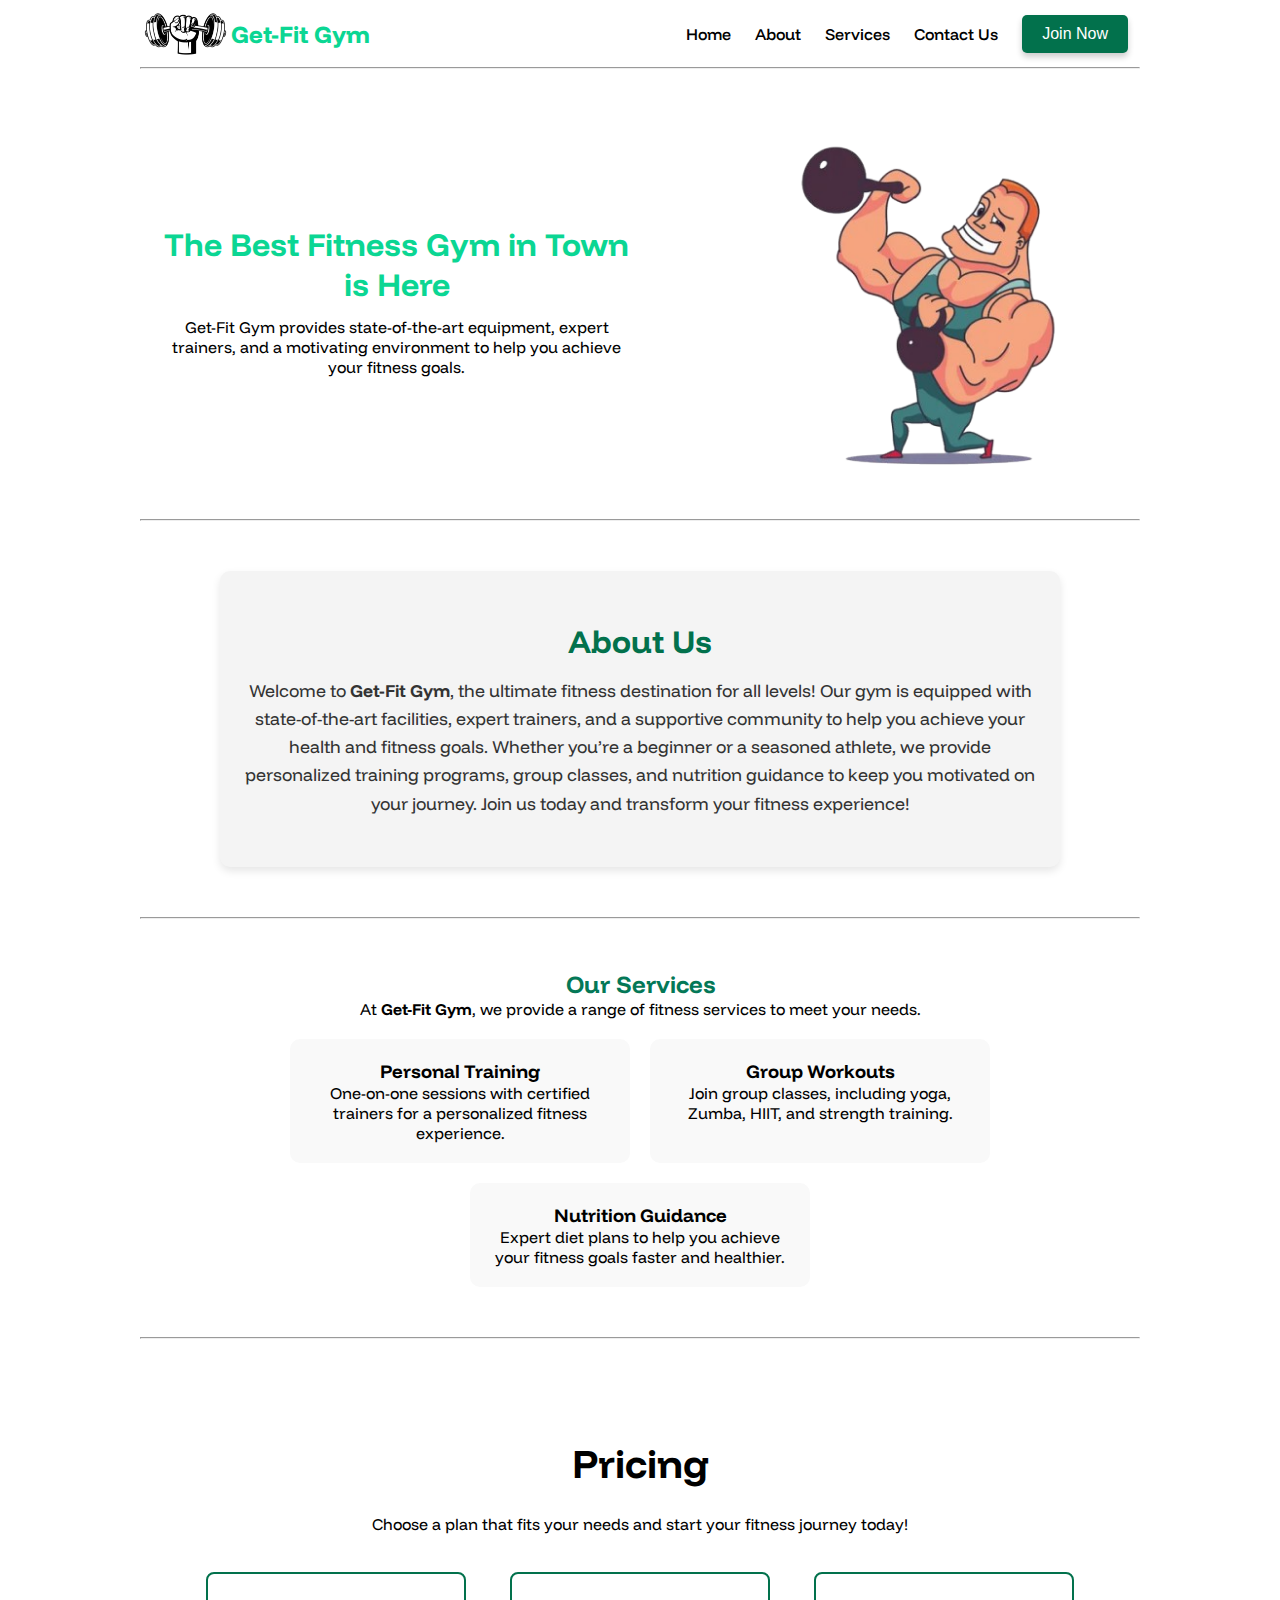
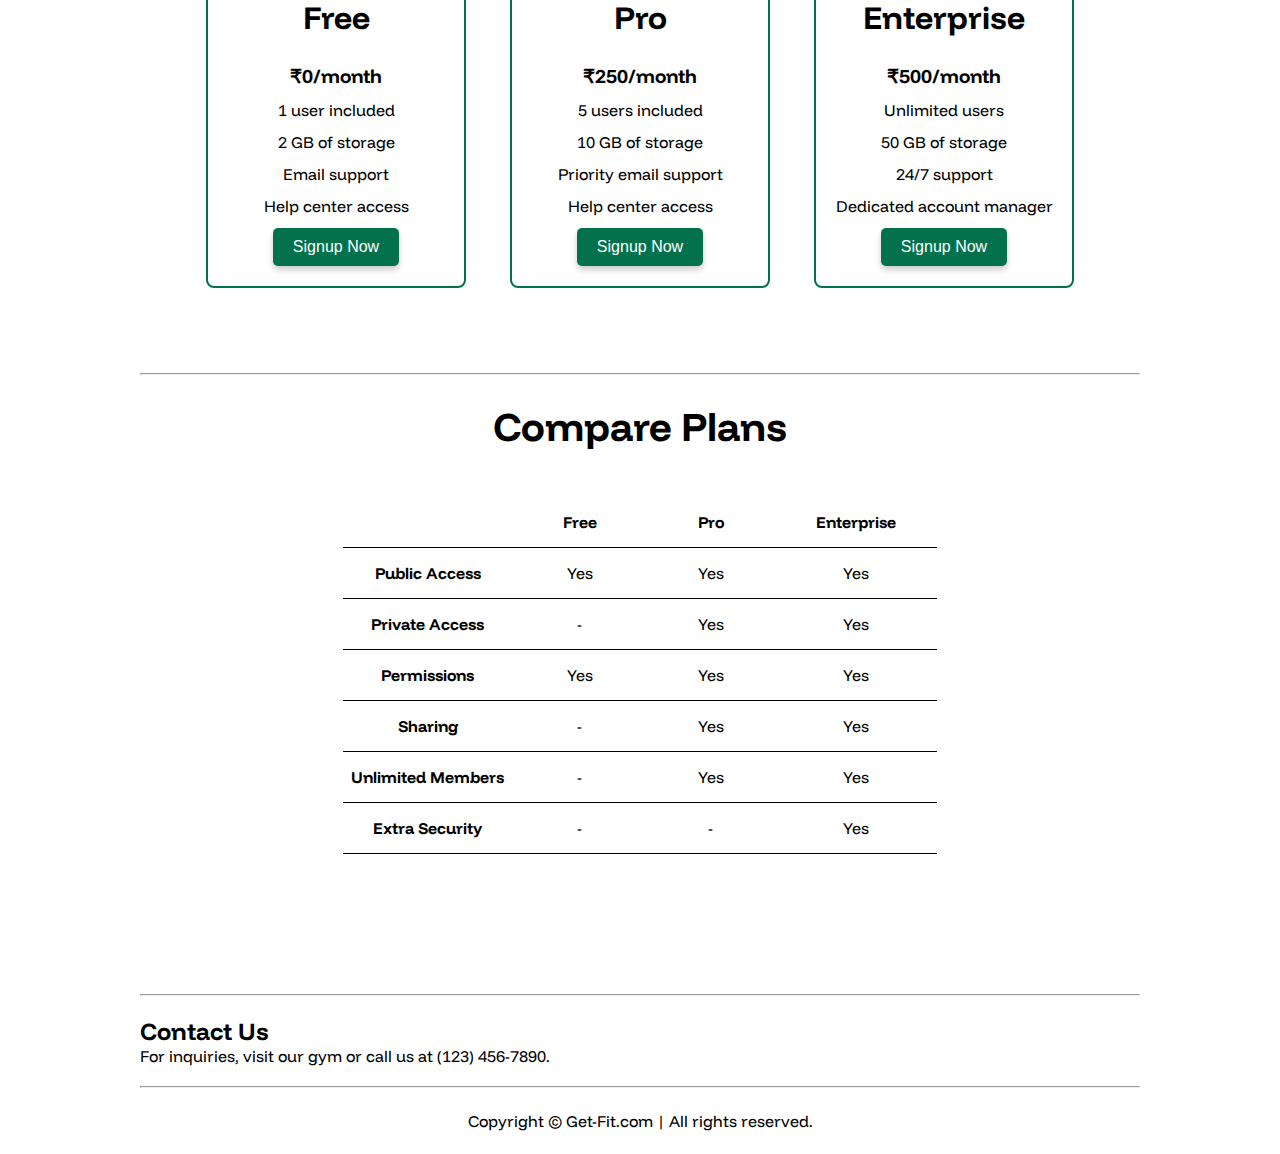
<file: index.html>
<!DOCTYPE html>
<html lang="en">
  <head>
    <meta charset="UTF-8" />
    <meta name="viewport" content="width=device-width, initial-scale=1.0" />
    <title>GetFit Gym - The Best Fitness Gym in Town</title>
    <link rel="stylesheet" href="style.css" />
    <link rel="stylesheet" href="utils.css" />
  </head>
  <body>
    <div class="container mx-auto">
      <header>
        <nav class="flex justify-between">
          <div class="font-bold flex items-center text-blue">
            <img class="dumbbellimg" src="dumbbell.png" alt="Dumbbell Logo" /> Get-Fit Gym
          </div>
          <ul class="navbar">
            <li><a href="#">Home</a></li>
            <li><a href="#about">About</a></li>
            <li><a href="#services">Services</a></li>
            <li><a href="#contact">Contact Us</a></li>
            <li><button class="btn">Join Now</button></li>
        </ul>        
        </nav>
        <hr />
      </header>
      <main class="min-h-screen">
        <section class="section1">
          <div class="flex items-center">
            <div class="topleft flex justify-center flex-col px-2">
              <h1 class="my-1 text-center" style="color: rgb(11, 214, 147);">
                The Best Fitness Gym in Town is Here
              </h1>
              <p class="text-center">
                Get-Fit Gym provides state-of-the-art equipment, expert trainers, and a motivating environment to help you achieve your fitness goals.
              </p>
            </div>
            <div class="topright justify-between flex items-center">
              <img class="gymimg" src="gym.png" alt="Gym Equipment" />
            </div>
          </div>
        </section>
        <hr />
        <section id="about" class="about-section">
          <h2>About Us</h2>
          <p>
              Welcome to <strong>Get-Fit Gym</strong>, the ultimate fitness destination for all levels! 
              Our gym is equipped with state-of-the-art facilities, expert trainers, and a supportive 
              community to help you achieve your health and fitness goals. Whether you’re a beginner or a 
              seasoned athlete, we provide personalized training programs, group classes, and nutrition 
              guidance to keep you motivated on your journey. Join us today and transform your fitness 
              experience!
          </p>
      </section>
      <hr />
      <section id="services" style="text-align: center; padding: 50px 20px;">
        <h2 style="color: #047857;">Our Services</h2>
        <p>At <strong>Get-Fit Gym</strong>, we provide a range of fitness services to meet your needs.</p>
    
        <div style="display: flex; justify-content: center; gap: 20px; flex-wrap: wrap; margin-top: 20px;">
            <div style="max-width: 300px; padding: 20px; border-radius: 10px; background-color: #f9f9f9;">
                <h3>Personal Training</h3>
                <p>One-on-one sessions with certified trainers for a personalized fitness experience.</p>
            </div>
            <div style="max-width: 300px; padding: 20px; border-radius: 10px; background-color: #f9f9f9;">
                <h3>Group Workouts</h3>
                <p>Join group classes, including yoga, Zumba, HIIT, and strength training.</p>
            </div>
            <div style="max-width: 300px; padding: 20px; border-radius: 10px; background-color: #f9f9f9;">
                <h3>Nutrition Guidance</h3>
                <p>Expert diet plans to help you achieve your fitness goals faster and healthier.</p>
            </div>
        </div>
    </section>
    <hr />
        <section class="section2">
          <h2 class="text-center my-2">Pricing</h2>
          <p class="my-2 text-center">
            Choose a plan that fits your needs and start your fitness journey today!
          </p>
          <div class="boxes flex justify-center">
            <div class="box">
              <h2>Free</h2>
              <ul>
                <li class="highlighted">₹0/month</li>
                <li>1 user included</li>
                <li>2 GB of storage</li>
                <li>Email support</li>
                <li>Help center access</li>
                <li><button class="btn">Signup Now</button></li>
              </ul>
            </div>
            <div class="box">
              <h2>Pro</h2>
              <ul>
                <li class="highlighted">₹250/month</li>
                <li>5 users included</li>
                <li>10 GB of storage</li>
                <li>Priority email support</li>
                <li>Help center access</li>
                <li><button class="btn">Signup Now</button></li>
              </ul>
            </div>
            <div class="box">
              <h2>Enterprise</h2>
              <ul>
                <li class="highlighted">₹500/month</li>
                <li>Unlimited users</li>
                <li>50 GB of storage</li>
                <li>24/7 support</li>
                <li>Dedicated account manager</li>
                <li><button class="btn">Signup Now</button></li>
              </ul>
            </div>
          </div>
        </section>
        <hr />
        <section class="section3">
          <h2 class="text-center my-2">Compare Plans</h2>
          <div class="container plantable">
            <table class="table text-center">
              <thead>
                <tr>
                  <th></th>
                  <th>Free</th>
                  <th>Pro</th>
                  <th>Enterprise</th>
                </tr>
              </thead>
              <tbody>
                <tr>
                  <th scope="row" class="text-start">Public Access</th>
                  <td>Yes</td>
                  <td>Yes</td>
                  <td>Yes</td>
                </tr>
                <tr>
                  <th scope="row" class="text-start">Private Access</th>
                  <td>-</td>
                  <td>Yes</td>
                  <td>Yes</td>
                </tr>
                <tr>
                  <th scope="row" class="text-start">Permissions</th>
                  <td>Yes</td>
                  <td>Yes</td>
                  <td>Yes</td>
                </tr>
                <tr>
                  <th scope="row" class="text-start">Sharing</th>
                  <td>-</td>
                  <td>Yes</td>
                  <td>Yes</td>
                </tr>
                <tr>
                  <th scope="row" class="text-start">Unlimited Members</th>
                  <td>-</td>
                  <td>Yes</td>
                  <td>Yes</td>
                </tr>
                <tr>
                  <th scope="row" class="text-start">Extra Security</th>
                  <td>-</td>
                  <td>-</td>
                  <td>Yes</td>
                </tr>
              </tbody>
            </table>
          </div>
        </section>
        <hr />
        <br>
        <section id="contact">
          <h2>Contact Us</h2>
          <p>For inquiries, visit our gym or call us at (123) 456-7890.</p>
      </section>
      <br>
      <hr />
      </main>
      <footer>
        <p class="text-center">Copyright &copy; Get-Fit.com | All rights reserved.</p>
      </footer>
    </div>
    <script>
      document.addEventListener("DOMContentLoaded", function () {
    document.querySelectorAll(".btn").forEach(button => {
        button.addEventListener("click", function () {
            window.location.href = "signup.html"; // Replace with actual signup page
        });
    });
});

  </script>
  <script src="Script.js"></script>
  </body>
 
</html>
</file>
<file: style.css>
@import url('https://fonts.googleapis.com/css2?family=Baloo+Da+2:wght@400..800&family=Funnel+Display:wght@300..800&family=Jersey+25&family=Kanit:ital,wght@0,100;0,200;0,300;0,400;0,500;0,600;0,700;0,800;0,900;1,100;1,200;1,300;1,400;1,500;1,600;1,700;1,800;1,900&family=Open+Sans:ital,wght@0,300..800;1,300..800&family=Poiret+One&family=Roboto+Flex:opsz,wdth,wght@8..144,90.8,100..1000&family=Roboto+Mono:ital,wght@0,100..700;1,100..700&display=swap');

*{
    margin: 0;
    padding: 0;
}
html {
    scroll-behavior: smooth;
}

.container{
    margin-left: 140px;
    margin-right: 140px;
    font-family: "Funnel Display", serif;
}

.navbar li{
    list-style: none;
    margin: 0 12px;
    
}
.navbar ul {
    display: flex;  
    gap: 20px;
    padding: 0;
}
.navbar li.active {
    font-weight: bold;
    color: rgb(2, 113, 76);
    text-decoration: underline;
}

.navbar{
    display: flex;
    height: 67px;
    font-family: "Funnel Display", serif;
    justify-content: center;
    align-items: center;
    position : relative;
    z-index: 10;

}


.navbar a:hover {
    color: rgb(2, 113, 76); 
}

.navbar a {
    text-decoration: none;  
    color: black;  
    font-weight: 500;
    transition: color 0.3s ease-in-out;
    cursor: pointer; 
}
#about, #services {
    position: relative;
    z-index: 5;
    pointer-events: auto;
}

.navbar a:hover {
    color: rgb(2, 113, 76); 
}

.topleft{
    width: 50%;
    height: 50vh;
}    

.topright{
    width: 50%;
    height: 50vh;
}

.gymimg{
    
    size: 20px;
    align-items: center;
    padding: 10%;
    position: relative;
    z-index: 1; 
    max-width: 100%;
    height: auto;
    display: block;
    margin: 0 auto;
    pointer-events: none;
    
}

.section1{
    height: 50vh;
}

.dumbbellimg {
    height: 50px;
}

.section2{
    padding: 73px;
}

.section2 h2{
    font-size: 2.5rem;
}

.section2 p{
    padding: 0 8px;
    text-align: center;
}

.box{
    padding: 8px 0;
    margin: 12px 22px;
    min-width: 20vw;
    border: 2px solid rgb(2, 113, 76);
    text-align: center;
    border-radius: 8px;
}

.box ul{
    list-style: none;
}

.box ul li{
    margin: 12px 2px;
}

.plantable{
    display: flex;
    justify-content: center;
    align-items: center;
}

.section3 table{
    width: 100%;
    margin-bottom: 140px ;
    margin-top: 20px;
    border-collapse: collapse;
}
.section3 table th{
    width: 23vw;
    border-bottom: 1px solid black;
    padding: 15px 0;
}
.section3 table td{
    border-bottom: 1px solid black;
}

.section3 h2{
    font-size: 2.5rem;
}

.section3{
    padding-left: 63px;
    padding-right: 63px;
}

.about-section {
    text-align: center;
    padding: 50px 20px;
    background-color: #f4f4f4;
    border-radius: 10px;
    margin: 50px auto;
    width: 80%;
    box-shadow: 0px 4px 8px rgba(0, 0, 0, 0.1);
}

.about-section h2 {
    font-size: 2rem;
    color: rgb(2, 113, 76);
    margin-bottom: 15px;
}

.about-section p {
    font-size: 1.1rem;
    color: #333;
    line-height: 1.6;
}


footer{
    padding: 23px;
    text-align: center;
}
</file>
<file: utils.css>
.min-h-screen{
    min-height: 100vh;
}

.bg-red{
    background-color: powderblue;
}

.max-auto{
    margin-right: auto;
    margin-left: auto;
}

.flex{
    display: flex;
}

.items-center{
    align-items: center;
}

.justify-between{
    justify-content: space-between;
}

.justify-center{
    justify-content: center;
}

.text-center{
    text-align: center;
}

.flex-col{
    flex-direction: column;
}

.font-bold{
    font-weight: 900;
    font-size:x-large;
}

.my-1{
    margin-top: 13px;
    margin-bottom: 13px;
}

.my-2{
    margin-top: 26px;
    margin-bottom: 26px;
}


.px-2{
    padding-left: 13px;
    padding-right: 13px;
}

.text-blue{
    color: rgb(11, 214, 147);
}

.btn {
    background-color: rgb(2, 113, 76);
    color: white;
    padding: 10px 20px;
    border: none;
    border-radius: 5px;
    font-size: 1rem;
    cursor: pointer;
    transition: all 0.3s ease-in-out;
    box-shadow: 0px 4px 6px rgba(0, 0, 0, 0.2); /* Added shadow */
}

.btn:hover {
    background-color: rgb(0, 85, 57);
    transform: scale(1.05);
    box-shadow: 0px 6px 10px rgba(0, 0, 0, 0.3); /* Enhanced shadow on hover */
}

.btn:active {
    transform: scale(0.98); /* Slightly shrink on click */
    box-shadow: 0px 2px 4px rgba(0, 0, 0, 0.2); /* Reduced shadow on click */
}


.btn:active {
    background-color: rgb(0, 70, 47);
    transform: scale(0.98);
}

body .overflow-hidden{
    overflow: hidden;
}

.highlighted{
    font-size:1.2rem;
    font-weight: bolder;
}

.box h2{
    font-size: 2rem;
    padding: 15px;
}
</file>
